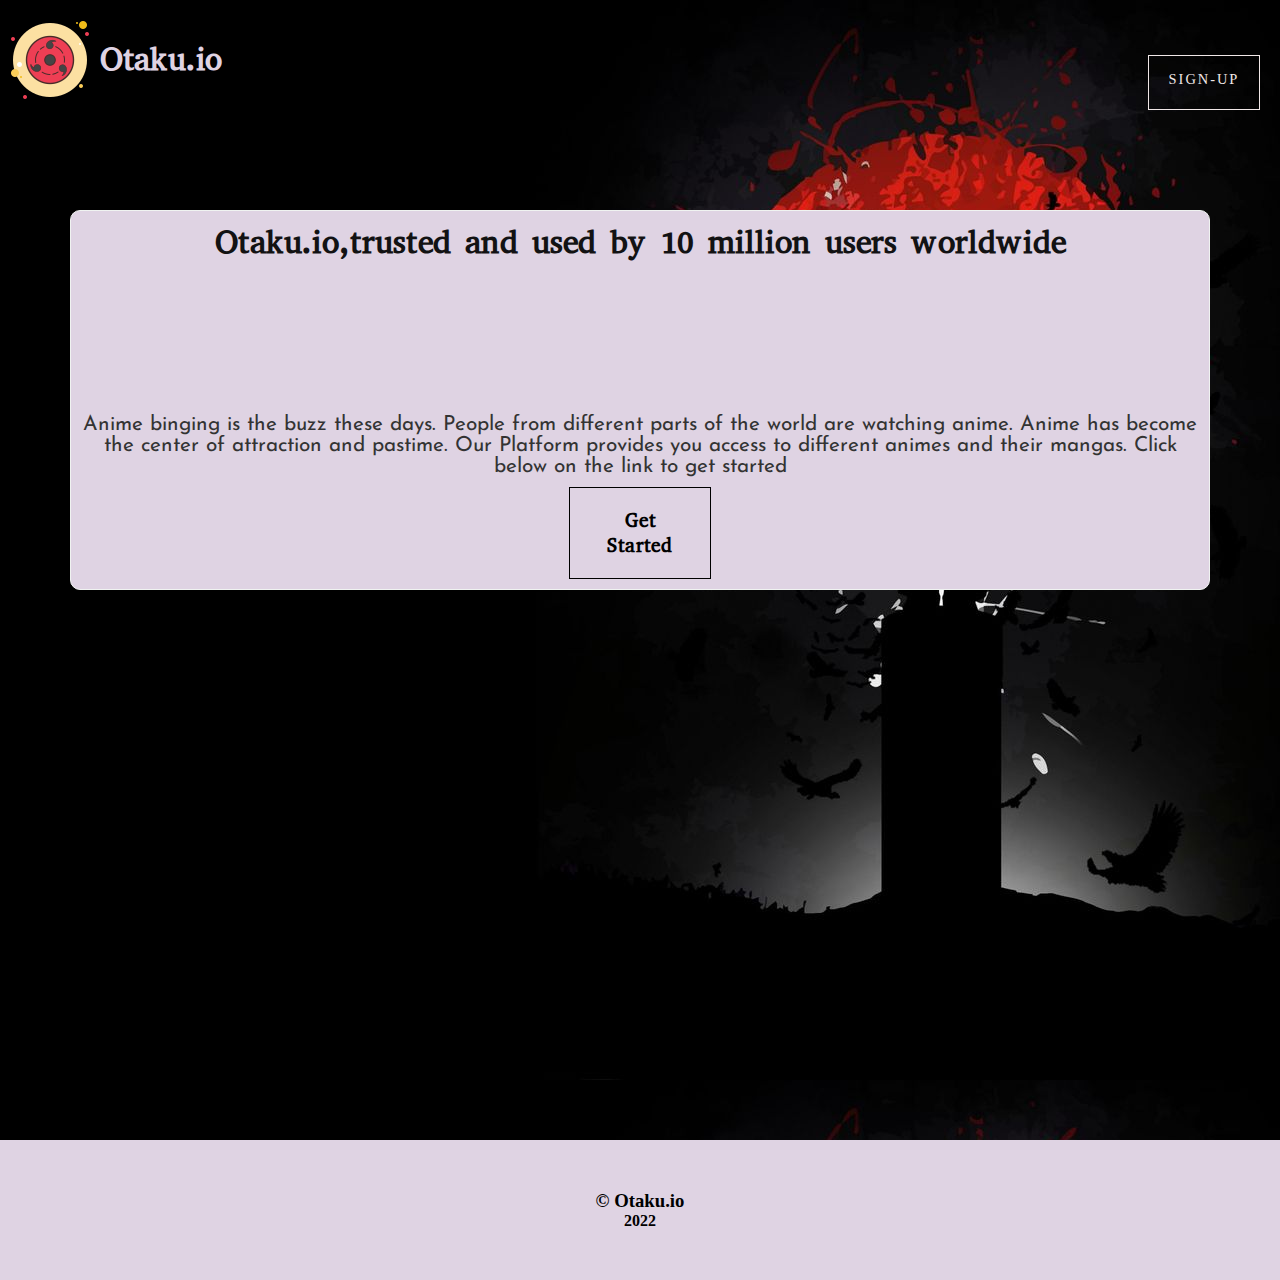
<file: index.html>
<!DOCTYPE html>
<html lang="en">
<head>
    <meta charset="UTF-8">
    <meta http-equiv="X-UA-Compatible" content="IE=edge">
    <meta name="viewport" content="width=device-width, initial-scale=1.0">
    <title>Otaku.io</title>
   
    <link href="./style.css" rel="stylesheet">
</head>
<body>
    <div class="body">
     <div class="navBar">
        <div class="heading"><img src="./icons8-sharingan-100.png" alt="anime"/><h1>Otaku.io</h1></div>
        <a  class="btn" href="./signup.html">Sign-Up</a>
     </div>
     <div class="content">
      <h2>Otaku.io,trusted and used by 10 million users worldwide</h2>
        <p>Anime binging is the buzz these days. People from different parts of the world are watching anime. Anime has become the center of attraction and pastime.
         Our Platform provides you access to different animes and their mangas. Click below on the link to get started
         </p>
         <a class="click" href="#" >Get Started</a>  
     </div>
     <div class="footer">
      <h3>&copy Otaku.io</h3>
      <span>2022</span>
      
     </div>
</div>
  
    



</body>
</html>
</file>
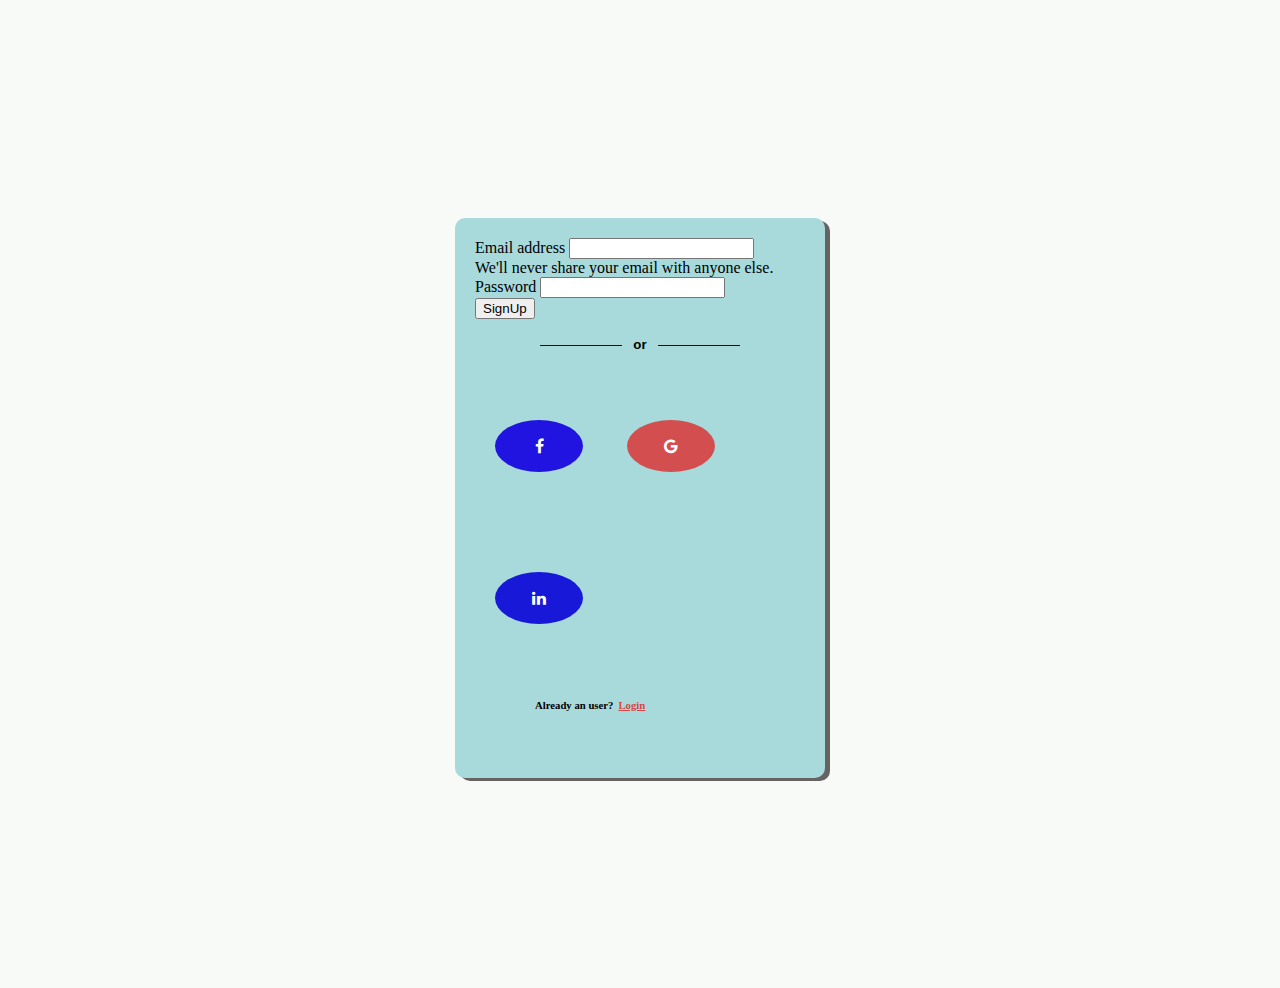
<file: signup.html>
<!doctype html>
<html lang="en">
  <head>
    <meta charset="utf-8">
    <meta name="viewport" content="width=device-width, initial-scale=1">

    <title>SignUp</title>
    <link href="https://cdn.jsdelivr.net/npm/bootstrap@5.2.1/dist/css/bootstrap.min.css" rel="stylesheet" integrity="sha384-iYQeCzEYFbKjA/T2uDLTpkwGzCiq6soy8tYaI1GyVh/UjpbCx/TYkiZhlZB6+fzT" crossorigin="anonymous">
    <link href="signup.css" rel="stylesheet">  
    <link rel="stylesheet" href="https://cdnjs.cloudflare.com/ajax/libs/font-awesome/4.7.0/css/font-awesome.min.css">
  </head>

  <body>
    <div class="container">

      <form>
        
        <div class="mb-3">
          <label for="exampleInputEmail1" class="form-label-email">Email address</label>
          <input type="email" class="form-control" id="exampleInputEmail1" aria-describedby="emailHelp">
          <div id="emailHelp" class="form-text">We'll never share your email with anyone else.</div>
        </div>
        <div class="mb-3">
          <label for="exampleInputPassword1" class="form-label">Password</label>
          <input type="password" class="form-control" id="exampleInputPassword1">
        </div>
       
        
        <div class="d-grid gap-2">
          <button class="btn btn-primary" type="Submit">SignUp</button>
        </div>


        <div class="head"><h5 id="he"> or </h5></div>
      <div class="new">
        <a href="#" class="fa fa-facebook"></a>
        <a href="#" class="fa fa-google"></a>
        <a href="#" class="fa fa-linkedin"></a>
        <h6 class="foot">Already an user?<a class="footLink" href="./login.html">Login</a></h6>
      </div>

      </form>
    </div>
    <script src="https://cdn.jsdelivr.net/npm/bootstrap@5.2.1/dist/js/bootstrap.bundle.min.js" integrity="sha384-u1OknCvxWvY5kfmNBILK2hRnQC3Pr17a+RTT6rIHI7NnikvbZlHgTPOOmMi466C8" crossorigin="anonymous"></script>
  </body>
</html>
</file>
<file: style.css>
@import url('https://fonts.googleapis.com/css2?family=Gloria+Hallelujah&display=swap');
@import url('https://fonts.googleapis.com/css2?family=Gloria+Hallelujah&family=Josefin+Sans&display=swap');
@import url('https://fonts.googleapis.com/css2?family=Abyssinica+SIL&family=Gloria+Hallelujah&family=Josefin+Sans&display=swap');
* {
    padding: 0;
    margin: 0;
}

body {

    align-items: center;
    width: auto;
    
    background:url("./630f88071a12368d24595968c8834805.jpg"),no-repeat;
    text-align: center;
}

.navBar {
    font-size: medium;
    font-weight: 400;
    margin-top: 10px;
    display: flex;
    justify-content:space-between;
    
    


}


.heading {
    display: flex;
    align-items: center;
    font-size: .99rem;
    justify-content: center;
    font-family:'Abyssinica SIL', serif;
    font-weight: 400;
    color:#DFD3E3;
    
    
}
.btn{
   margin-top: 45px;
   margin-right: 20px;
   border:1px solid rgb(240, 231, 231);
   color: #f1e8e8;
   font-size: 1rem;
   padding: 15px;
   width: 80px;
   background-color:transparent;
        letter-spacing: 2px;
        text-transform: uppercase;
        text-decoration: none;
        font-size: .9rem;
        overflow: hidden;
        cursor: pointer;
}
.btn:hover {
    color: rgb(17, 17, 17);
    background: #fa068c;
    box-shadow:  0 0 20px #fa068c, 0 0 30px #fa068c, 0 0 40px #fa068c;
}
.content{
    font-family: 'Abyssinica SIL', serif;
    display: flex;
    border:1px solid rgb(240, 243, 241);
    background:#DFD3E3;
    margin-top: 100px;
    margin-bottom: 550px;
    margin-left: 70px;
    margin-right: 70px;
    padding: 10px;
    width: auto;
    border-radius: 10px;
    justify-content: center;
    align-items: center;
    flex-direction: column;
    
}
h2{ color:rgb(18, 18, 19);
    font-size: 2rem;
}

p{
    margin-top: 150px;
    font-size: 1.3rem;
    color: #333333;
    font-family: 'Josefin Sans', sans-serif;
    
}
.click{
    font-size: 1.2rem;
    color: #000;
    border: 1px solid black;
    padding: 20px;
    text-decoration: none;
    width:100px;
    margin-top: 10px;
    background-color: transparent;
    overflow: hidden;
    transition: 0.5s ease-in-out;
    display: flex;
    align-items: center;
    font-weight: 900;
    
}
.click:hover{
    margin-left :10px;
    color:white;
    background-color: #000;
}
.footer{
    background-color:#DFD3E3;
    color: #000;
    padding:50px;
    font-size: 1rem;
    font-weight: bolder;
    font-family:'Times New Roman', Times, serif;
}
</file>
<file: signup.css>
html,body{
    height: 100%;
}
body{
   display: flex;
  align-items: center;
  padding-top: 40px;
  padding-bottom: 40px;
  background:#f8faf8;
  
}
.container{
    background:#A8DADC;
    
    border-radius: 10px;
    width: 100%;
  max-width: 330px;
  padding: 20px;
  margin:auto ;
  z-index: 2;
  height: 520px;
  box-shadow: 5px 3px rgb(102, 99, 99);

}
.form-check-input{
    font-weight: 400;
}
.form-label-email{
    margin-bottom: -1px;
    border-bottom-right-radius: 0;
    border-bottom-left-radius: 0;
}
.form-label{
    margin-bottom: 10px;
  border-top-left-radius: 0;
  border-top-right-radius: 0;
}
h5{

  max-width: 200px;
  font-family: Arial, Helvetica, sans-serif;
  text-align: center;
  margin: 18px auto;
  position:relative;
  

}
h5:before{
  content: "";
  width: 82px;
  height: 1px;
  display: block;
  background: rgb(14, 13, 13);
  position: absolute;
  top: 50%;
  left: 0;
}
h5:after{
  content: "";
  width: 82px;
  height: 1px;
  display: block;
  background: rgb(12, 12, 12);
  position: absolute;
  top: 50%;
  right: 0;
}





.fa {
  padding: 18px;
  font-size: 30px;
  width: 52px;
  text-align: center;
  text-decoration: none;
  margin: 50px 20px;
  border-radius: 50%;
}

.fa:hover {
    opacity: 0.7;
}
.fa-facebook {
  background: #2214e0;
  color: white;
}
.fa-google {
  background: #d34f4f;
  color: white;
}

.fa-linkedin {
  background: #1818d8;
  color: white;
}
.foot{
  margin-left: 60px;
  margin-bottom: 20px;
}
.footLink{
  color:rgb(214, 70, 70);
  margin-left: 5px;
  
}
</file>
